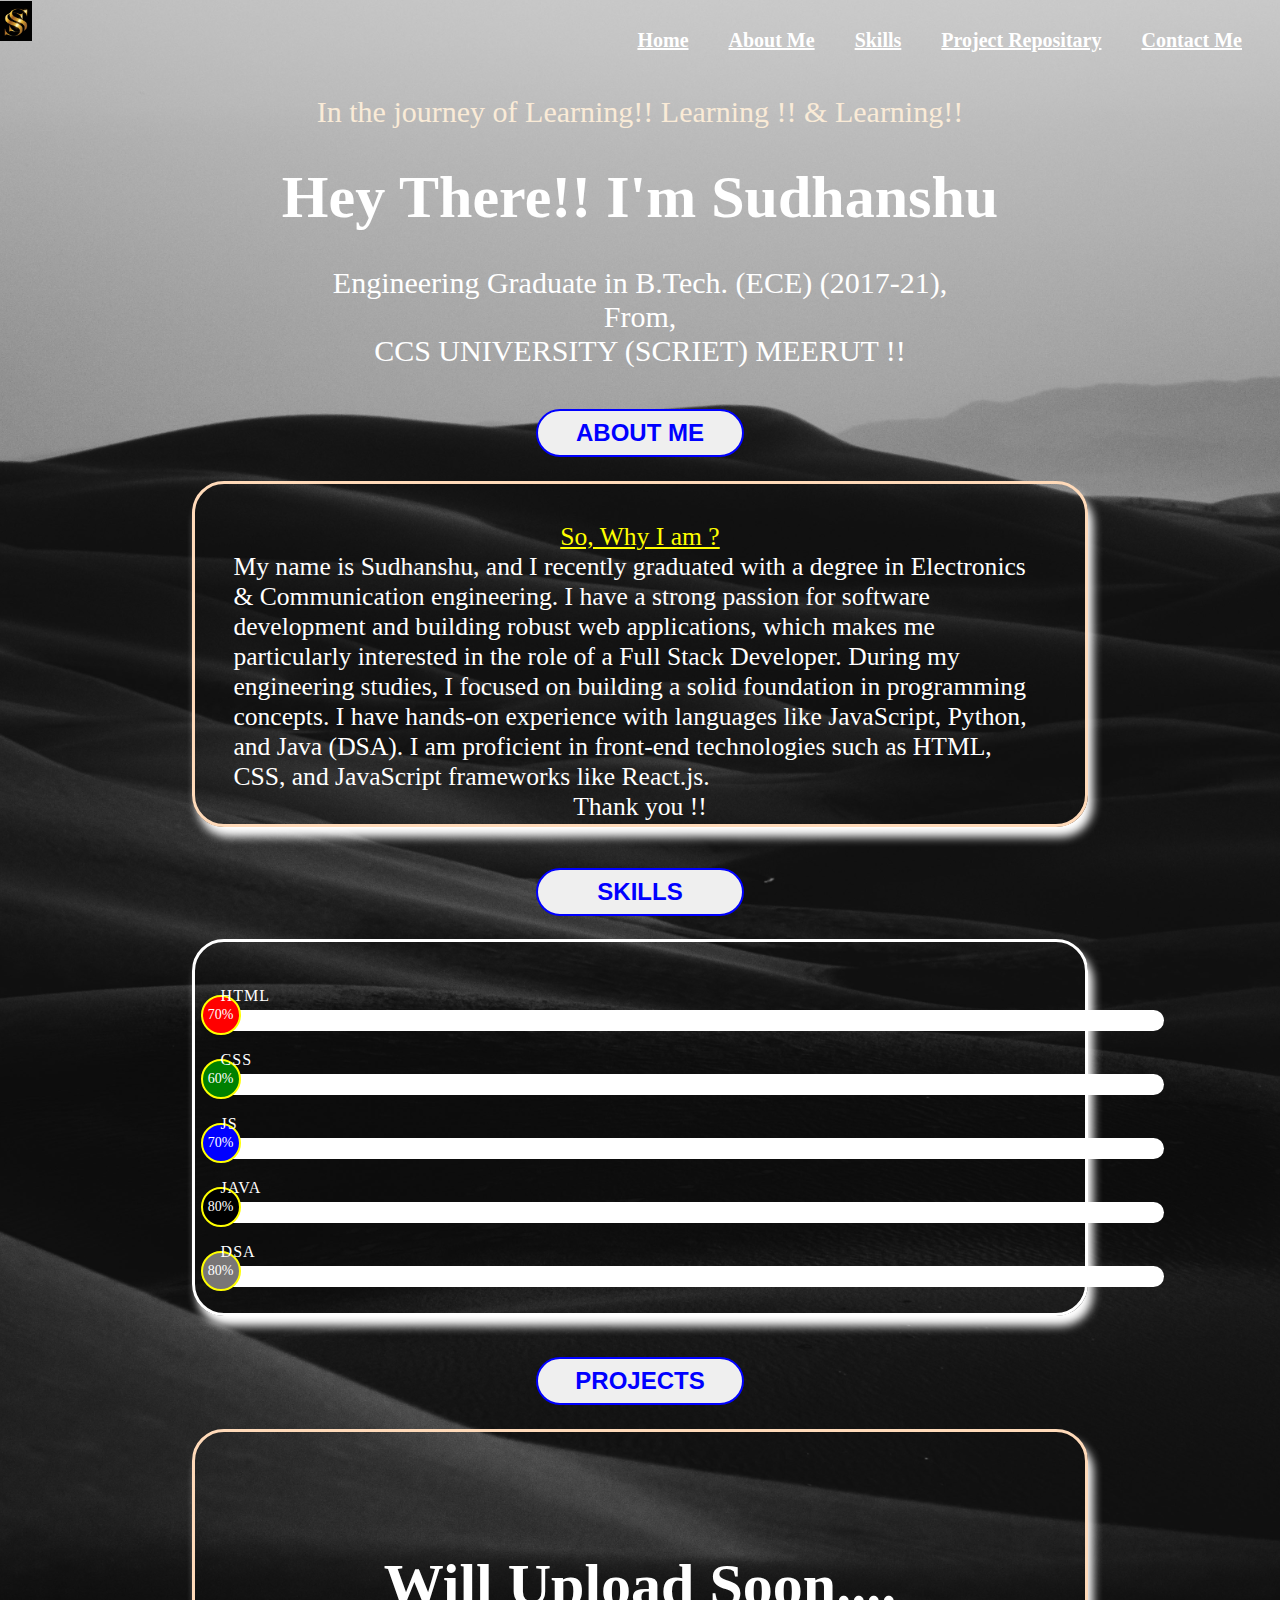
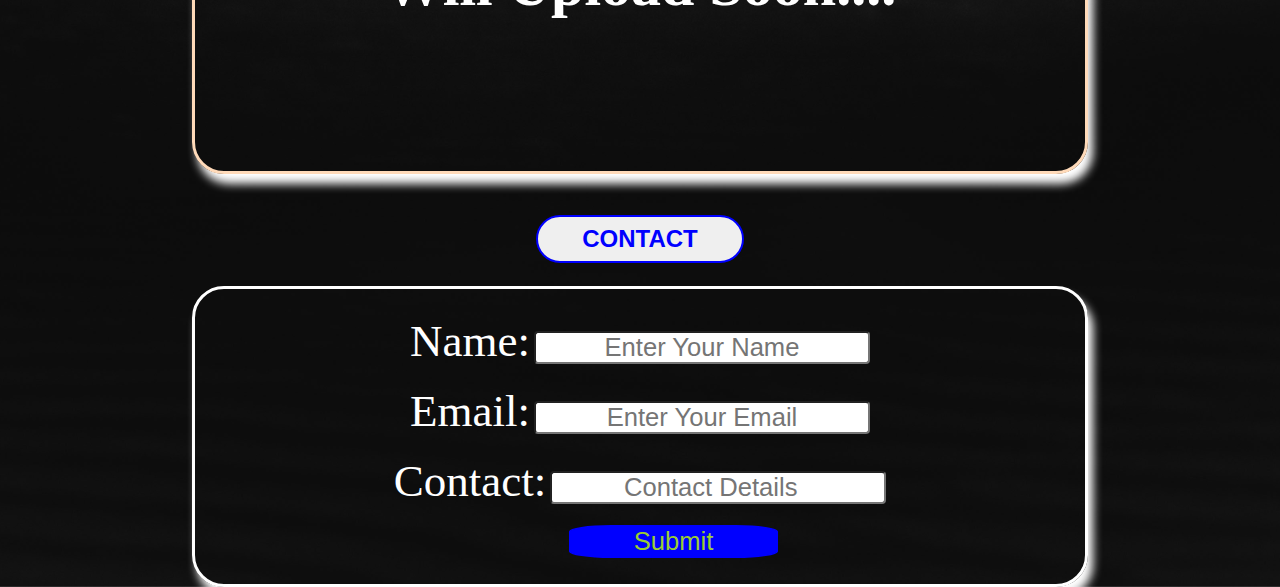
<file: index.html>
<!DOCTYPE html>
<html lang="en">

<head>
    <meta charset="UTF-8">
    <meta name="viewport" content="width=device-width, initial-scale=1.0">
    <title>My Portfolio</title>

    <link rel="stylesheet" href="https://cdnjs.cloudflare.com/ajax/libs/font-awesome/4.7.0/css/font-awesome.min.css">
    <link rel="stylesheet" href="./css/style.css">
    <link rel="stylesheet" href="./css/mediaquery.css">
    <script src="/js/index.js"></script>


</head>

<body class="bgimage">
    <div class="banner">
        <nav>
            <input type="checkbox" id="check">
            <label for="check" class="checkbtn" onclick="displayNavBar()">
                <i class="fa fa-bars"></i>
            </label>
            <label class="logo"><img src="./Image/logo.png" height="40px"></label>
            <ul id="navbar">
                <li><a class="active" href="#container">Home</a></li>
                <li><a class="active" href="#aboutme">About Me</a></li>
                <li><a class="active" href="#skills">Skills</a></li>
                <li><a class="active" href="#projects">Project Repositary</a></li>
                <li><a class="active" href="#contact">Contact Me</a></li>
            </ul>
        </nav>

        <div class="container" id="container">
            <span>In the journey of Learning!! Learning !! & Learning!!</span>
            <br><br>
            <h1>Hey There!! I'm Sudhanshu</h1><br>
            <p>Engineering Graduate in B.Tech. (ECE) (2017-21),
                <br> From,
                <br>
                CCS UNIVERSITY (SCRIET) MEERUT !!
            <!-- <div class="mynamepic">
                <p class="swingimage" id="fsd">Full Stack Developer !! </p>
            </div> -->
        </div>

        <div class="box" id="aboutme">
            <div class="center">
                <button>ABOUT ME</button>
            </div>
        </div>

        <div class="textcontainer">
            <div class="text">
                <p class="why">So, Why I am ?</p>
                My name is Sudhanshu, and I recently graduated with a degree
                in Electronics & Communication engineering. I have a strong passion for software development and
                building robust web applications, which makes me particularly interested in the role of a Full
                Stack Developer. During my engineering studies, I focused on building a solid foundation in programming concepts. I have hands-on experience with languages like JavaScript,
                Python, and Java (DSA). I am proficient in front-end technologies such as HTML, CSS, and
                JavaScript frameworks like React.js.<br>
                <p class="thank">Thank you !!</p>
            </div>

        </div>

      <div class="box" id="skills">
            <div class="center">
                <button>SKILLS</button>
            </div>
        </div>


        <div class="textcontainer1">
            <div class="container">
                <div class="skills">
                    <h2>HTML</h2>
                    <div class="progress-bar">
                        <div class="html"><span>70%</span></div>
                    </div>


                    <h2>CSS</h2>
                    <div class="progress-bar">
                        <div class="css"><span>60%</span></div>
                    </div>

                    <h2>JS</h2>
                    <div class="progress-bar">
                        <div class="js"><span>70%</span></div>
                    </div>

                    <h2>JAVA</h2>
                    <div class="progress-bar">
                        <div class="java"><span>80%</span></div>
                    </div>

                    <h2>DSA</h2>
                    <div class="progress-bar">
                        <div class="dsa"><span>80%</span></div>
                    </div>
                </div>
            </div>
        </div>




        <div class="box" id="projects">
            <div class="center">
                <button>PROJECTS</button>
            </div>
        </div>

        <div class="textcontainer">
            <div class="grid-container">
                <h1>Will Upload Soon....</h1>
            </div>
        </div>


        <div class="box" id="contact">
            <div class="center">
                <button>CONTACT</button>
            </div>
        </div>


        <div class="textcontainer3">
            <form>
                <label for="name">Name:</label>
                <input type="text" id="fname" name="name" placeholder="Enter Your Name" required><br><br>
                <label for="email">Email:</label>
                <input type="email" id="email" name="email" placeholder="Enter Your Email" required><br><br>
                <label for="email">Contact:</label>
                <input type="number" id="Number" name="Number" placeholder="Contact Details" required><br><br>
                <input type="submit" value="Submit" class="submit">
            </form>
        </div>  
    </div>
</body>

</html>
</file>
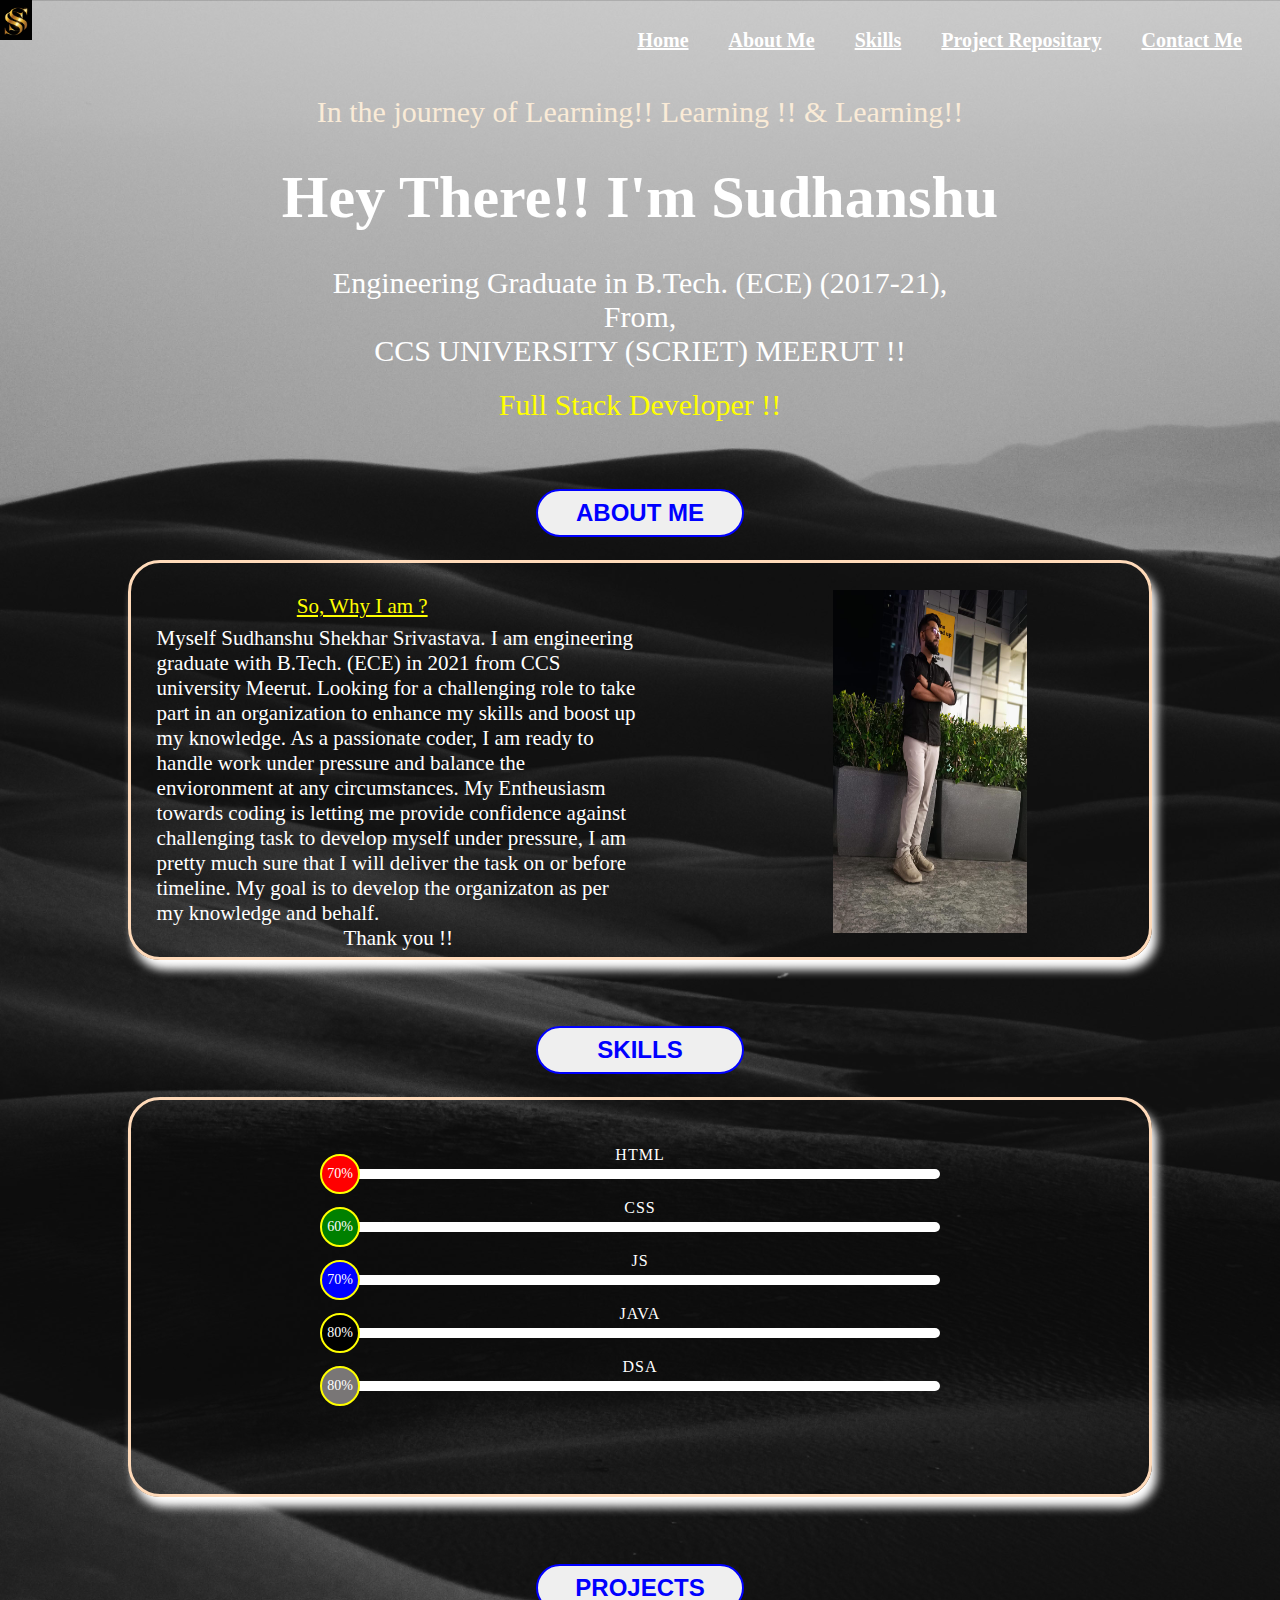
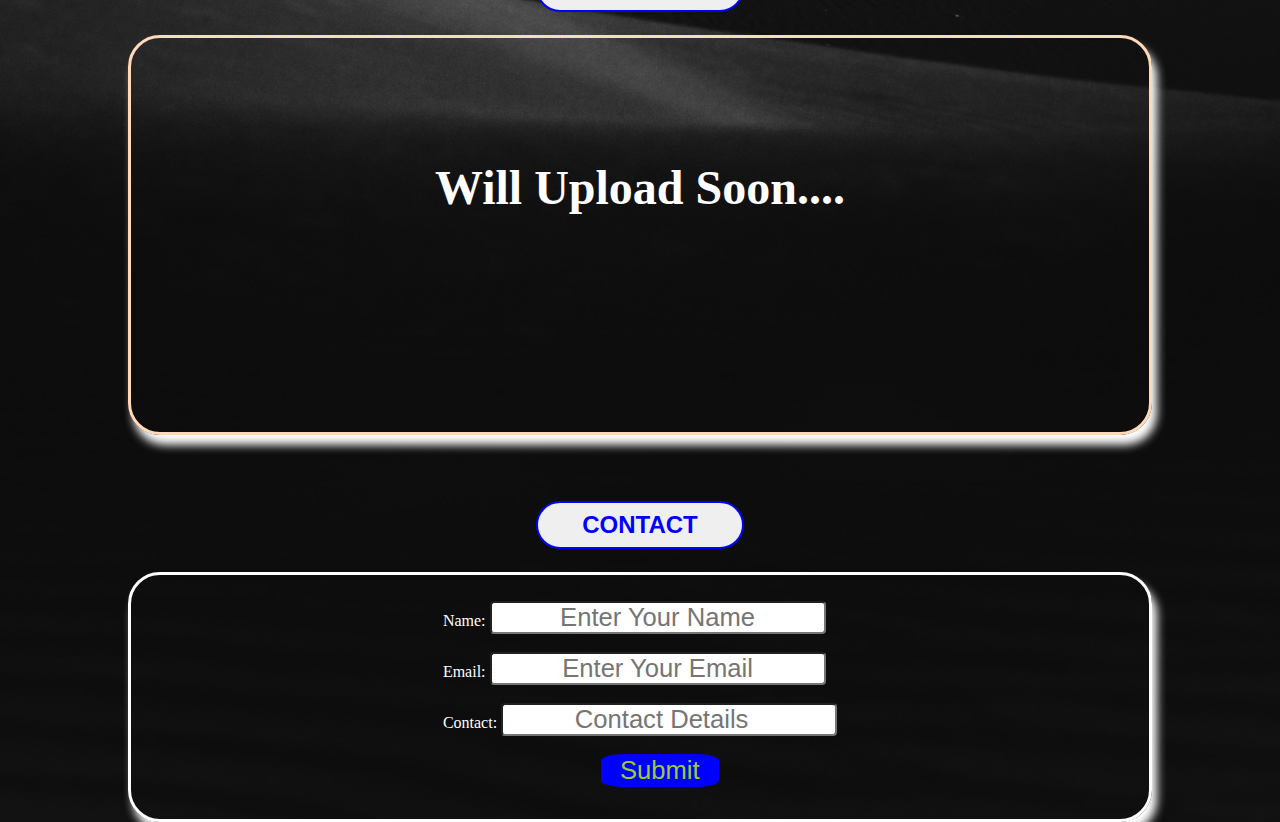
<file: Html/index.html>
<!DOCTYPE html>
<html lang="en">

<head>
    <meta charset="UTF-8">
    <meta name="viewport" content="width=device-width, initial-scale=1.0">
    <title>My Portfolio</title>

    <link rel="stylesheet" href="https://cdnjs.cloudflare.com/ajax/libs/font-awesome/4.7.0/css/font-awesome.min.css">
    <link rel="stylesheet" href="/css/index/index.css">
    <link rel="stylesheet" href="/css/index/mediaquery.css">
    <script src="/js/index.js"></script>


</head>

<body class="bgimage">
    <div class="banner">
        <nav>
            <input type="checkbox" id="check">
            <label for="check" class="checkbtn" onclick="displayNavBar()">
                <i class="fa fa-bars"></i>
            </label>
            <label class="logo"><img src="/Image/logo.png" height="40px"></label>
            <ul id="navbar">
                <li><a class="active" href="#container">Home</a></li>
                <li><a class="active" href="#aboutme">About Me</a></li>
                <li><a class="active" href="#skills">Skills</a></li>
                <li><a class="active" href="#projects">Project Repositary</a></li>
                <li><a class="active" href="#contact">Contact Me</a></li>
            </ul>
        </nav>

        <div class="container" id="container">
            <span>In the journey of Learning!! Learning !! & Learning!!</span>
            <br><br>
            <h1>Hey There!! I'm Sudhanshu</h1><br>
            <p>Engineering Graduate in B.Tech. (ECE) (2017-21),<br> From,</p>

            <P>CCS UNIVERSITY (SCRIET) MEERUT !!</P>
            <div class="mynamepic">
                <p class="swingimage" id="fsd">Full Stack Developer !! </p>
            </div>
        </div>

        <div class="box" id="aboutme">
            <div class="center">
                <button>ABOUT ME</button>
            </div>
        </div>

        <div class="textcontainer">
            <div class="text">
                <p class="why">So, Why I am ?</p>
                Myself Sudhanshu Shekhar Srivastava. I am engineering graduate with B.Tech. (ECE) in 2021 from CCS
                university Meerut. Looking for a challenging role to take part in an organization to enhance my skills
                and boost up my knowledge. As a passionate coder, I am ready to handle work under pressure and balance
                the envioronment at any circumstances. My Entheusiasm towards coding is letting me provide confidence
                against challenging task to develop myself under pressure, I am pretty much sure that I will deliver the
                task on or before timeline. My goal is to develop the organizaton as per my knowledge and behalf.<br>
                <p class="thank">Thank you !!</p>
            </div>

            <div class="image">
                <img src="/Image/my photo.jpg">
            </div>
        </div>

        <div class="box" id="skills">
            <div class="center">
                <button>SKILLS</button>
            </div>
        </div>

        <div class="textcontainer">
            <div class="container">
                <div class="skills">
                    <h2>HTML</h2>
                    <div class="progress-bar">
                        <div class="html"><span>70%</span></div>
                    </div>


                    <h2>CSS</h2>
                    <div class="progress-bar">
                        <div class="css"><span>60%</span></div>
                    </div>

                    <h2>JS</h2>
                    <div class="progress-bar">
                        <div class="js"><span>70%</span></div>
                    </div>

                    <h2>JAVA</h2>
                    <div class="progress-bar">
                        <div class="java"><span>80%</span></div>
                    </div>

                    <h2>DSA</h2>
                    <div class="progress-bar">
                        <div class="dsa"><span>80%</span></div>
                    </div>
                </div>
            </div>
        </div>




        <div class="box" id="projects">
            <div class="center">
                <button>PROJECTS</button>
            </div>
        </div>

        <div class="textcontainer">
            <div class="grid-container">
                <h1>Will Upload Soon....</h1>
                <!-- <div class="grid-item">
                    <a href="http://172.32.200.1:1000/fgtauth?05247dfb80d62c41"><img src="/Image/project image.png"
                            class="prjectimage" style="position: absolute; left: 24%;" height="90px"></a>
                </div> -->
                <!-- <div class="grid-item">
                    <a href="http://172.32.200.1:1000/fgtauth?05247dfb80d62c41"><img src="/Image/project image.png"
                            class="prjectimage" height="90px"></a>
                </div>

                <div class="grid-item">
                    <a href="http://172.32.200.1:1000/fgtauth?05247dfb80d62c41"><img src="/Image/project image.png"
                            class="prjectimage" height="90px"></a>
                </div> -->
            </div>
        </div>


        <div class="box" id="contact">
            <div class="center">
                <button>CONTACT</button>
            </div>
        </div>

        <div class="textcontainer1">
            <form>
                <label for="name">Name:</label>
                <input type="text" id="fname" name="name" placeholder="Enter Your Name" required><br><br>
                <label for="email">Email:</label>
                <input type="email" id="email" name="email" placeholder="Enter Your Email" required><br><br>

                <label for="email">Contact:</label>
                <input type="number" id="Number" name="Number" placeholder="Contact Details" required><br><br>


                <input type="submit" value="Submit" class="submit">
            </form>

        </div>

    </div>

</body>

</html>
</file>
<file: css/style.css>
*{
    margin: 0px;
    padding: 0;
    color: white;
    text-decoration: none;
    list-style: none;
    box-sizing: border-box;
    justify-content: center;
    
}

body{
    font-family: montserrat;
    background-image: url("../Image/home1.jpg");    
    background-size: cover;
    background-position: center; 
}


nav{
    height: 95px;
    width: 100%;
    font-weight: bolder;
}

nav ul{
    float: right;
    margin-right: 20px;
}

nav ul li{
    display: inline-block;
    line-height: 80px;
    margin: 0 5px;
    font-size: 20px;
}
nav ul li a:hover{
   background-color: rgb(219, 203, 203);
   border: 1px solid white;
   border-radius: 20%;
   color: black;
}

nav ul li a{
    padding: 7px 13px;
    border-radius: 3px;
    text-decoration: underline;

}

.checkbtn{
    font-size: 30px;
    float: right;
    cursor: pointer;
    line-height: 80px;
    margin-right: 40px;
    display: none;
}


#check{
    display: none;
}


@media (max-width:952px){
    nav ul li a{
        font-size: 16px;
    }
}

@media (max-width:858px){
    .checkbtn{
        display: block;
    }

    .banner{
        width: 100%;
        height: 300vh;
    }

    ul{
        position: absolute;
        width: 100%;
        height: 100vh;
        background: transparent;
        top: 80px;
        left: -100%;
        text-align: center;
        transition: all .5s;
    }
}


.mynamepic{
    text-align: center;
    margin-top: 20px;
    font-size: 30px;
}


.container{
    text-align: center;
    font-size: 30px;
}

.textcontainer1 .container .skills h2{
    text-align: left;
}

.container span{
    color: antiquewhite;
    margin: auto;
}

#fsd{
    color: yellow;
}

.box{
    padding-top: 5%;
    position: relative;
}


.why{
    text-align: center;
    color: yellow;
    text-decoration: underline;
}
.center {
    margin: 0;
    position: absolute;
    top: 100%;
    left: 50%;
    -ms-transform: translate(-50%, -50%);
    transform: translate(-50%, -50%);
}
.center button{
    color: black;
    width: 13rem;
    border-radius: 2rem;
    font-size: 24px;
    cursor: pointer;
    font-weight: bold;
    margin-top: 1%;
    height: 48px;
    color: blue;
    border: 2px solid blue;
}


.textcontainer{
    border: 3px solid peachpuff;
    border-radius: 2rem;
    box-shadow: 5px 10px 10px;
    height: 27vw;
    padding: 3%;
    width:70%;
    margin: auto;
    margin-top: 49px;
}


.text{
    font-size: 2vw;
}


.thank{
    text-align: center;
}



.textcontainer1{
    border: 3px solid;
    border-radius: 2rem;
    box-shadow: 5px 10px 10px;
    padding: 2%;
    width: 70%;
    margin: auto;
    margin-top: 3rem;
}


.skills h2{
    font-weight: 400;
    letter-spacing: 1px;
    margin-top: 20px;
    margin-bottom: 5px;
    font-size: 16px;
    
}

.progress-bar{
    background: white;
    width: 943px;
    height: 21px;
    border-radius: 11px;
}



.progress-bar div{
    height: 21px;
    border-radius: 10px;
    width: 0%;
}


.progress-bar div span{
    height: 40px;
    width: 40px;
    border-radius: 50%;
    background: inherit;
    border: 2px solid yellow;
    float: right;
    margin-top: -15px;
    margin-right: -20px;
    color: white;
    display: flex;
    align-items: center;
    justify-content: center;
    font-size: 14px;
}



.html{
    background: red;
    animation: html 1s linear forwards;
}

.css{
    background: green;
    animation: css 1s linear forwards;
}

.js{
    background: blue;
    animation: js 1s linear forwards;
}

.java{
    background: black;
    animation: java 1s linear forwards;
}

.dsa{
    animation: dsa 1s linear forwards;
    background: rgb(121, 118, 118);
}


@keyframes html{
    100%{
        width: 70%;
    }
}

@keyframes css{
    100%{
        width: 60%;
    }
}
@keyframes js{
    100%{
        width: 65%;
    }
}
@keyframes java{
    100%{
        width:80%;
    }
}

@keyframes dsa{
    100%{
        width: 80%;
    }
} 




.grid-container {

    text-align: center;
    align-items: center;
    padding: 10%;
    font-size: 30px;
  }


input{
    border-radius: 4px;
    font-size: 160%;
    color: black;
    text-align: center;
    align-items: center;
}



form{
    text-align: center;
}

.textcontainer3 .submit{
    border: 2px solid blue;
    background-color: blue;
    color: yellowgreen;
    width: 25%;
    justify-content: center;
    border-radius: 20%;
    position: relative;
    left: 4%;
    cursor: pointer;
}


label{
    font-size: 5vh;
}

.textcontainer3{
    border: 3px solid;
    border-radius: 2rem;
    box-shadow: 5px 10px 10px;
    padding: 2%;
    width: 70%;
    margin: auto;
    margin-top: 3rem;
}
</file>
<file: css/mediaquery.css>
@media only screen and (max-width: 1025px) {
    .textcontainer1{
        width: 72%;
    }
    .progress-bar {
        background: white;
        width: 684px;
        height: 21px;
        border-radius: 11px;
    }
}


@media only screen and (max-width: 769px) {
    .box{
        position: relative;
        top: 10px;
    }
    .progress-bar {
        background: white;
        width: 519px;
        height: 21px;
        border-radius: 11px;
    }
    .textcontainer1 {
        width: 72%;
        height: 390px;
    }
    .grid-container {
        font-size: 22px;
    }
    .textcontainer3 .submit {
        width: 50%;
    }
}
@media only screen and (max-width: 426px) {
    .container span {
      font-size: 17px;
    }
    .container h1{
        font-size: 30px;
        margin-top: -24px;
    }
    .container p{
        font-size: 17px;
        margin-top: -24px;
    }
    .box{
        position: relative;
        top: 18px;
    }
    .center button {
        width: 11rem;
        height: 31px;
        font-size: 4vh;
    }
    .progress-bar {
        background: white;
        width: 281px;
        height: 21px;
        border-radius: 11px;
    }
    .grid-container {
        font-size: 12px;
    }

    input {
        width: 220px;
    }
    
}


@media only screen and (max-width: 376px){
    .progress-bar {
        background: white;
        width: 244px;
        height: 21px;
        border-radius: 11px;
    }
    .textcontainer1 {
        width: 72%;
        height: 372px;
    }
    .grid-container {
        font-size: 10px;
    }
    .textcontainer3 .submit {
        width: 78%;
    }
}

@media only screen and (max-width: 321px) {
    .container span {
        font-size: 14px;
    }
    .container h1{
        font-size: 23px;
        margin-top: -30px;
    }

    .container p{
        font-size: 15px;
        margin-top: -24px;
    }

    .box{
        position: relative;
        top: 23px;
    }
    .progress-bar {
        background: white;
        width: 211px;
        height: 21px;
        border-radius: 11px;
    }
    .grid-container {
        font-size: 9px;
    }
    input {
        width: 206px;
    }
}




@media only screen and (max-width: 415px) {
    .center button {
        width: 13rem;
        height: 31px;
        font-size: 2vh;
    }
    .progress-bar {
        background: white;
        width: 250px;
        height: 14px;
        border-radius: 11px;
    }
    .progress-bar div {
        height: 14px;
        border-radius: 10px;
    }

    label {
        font-size: 3vh;
    }
    .textcontainer3{
        height: 319px;
    }
}
</file>
<file: css/index/index.css>
*{
    margin: 0px;
    padding: 0;
    color: white;
    text-decoration: none;
    list-style: none;
    box-sizing: border-box;
    justify-content: center;
    
}

body{
    font-family: montserrat;
    background-image: url(/Image/home1.jpg);    
    background-size: cover;
    background-position: center; 
}


nav{
    height: 95px;
    width: 100%;
    font-weight: bolder;
}
nav ul{
    float: right;
    margin-right: 20px;
}

nav ul li{
    display: inline-block;
    line-height: 80px;
    margin: 0 5px;
    font-size: 20px;
}
nav ul li a:hover{
   background-color: rgb(219, 203, 203);
   border: 1px solid white;
   border-radius: 20%;
   color: black;
}

nav ul li a{
    padding: 7px 13px;
    border-radius: 3px;
    text-decoration: underline;

}

.checkbtn{
    font-size: 30px;
    float: right;
    cursor: pointer;
    line-height: 80px;
    margin-right: 40px;
    display: none;
}


#check{
    display: none;
}

.banner{
    position: sticky;
}

@media (max-width:952px){
    nav ul li a{
        font-size: 16px;
    }
}

@media (max-width:858px){
    .checkbtn{
        display: block;
    }

    .banner{
        width: 100%;
        height: 300vh;
    }

    ul{
        position: absolute;
        width: 100%;
        height: 100vh;
        background: transparent;
        top: 80px;
        left: -100%;
        text-align: center;
        transition: all .5s;
    }
}


.mynamepic{
    text-align: center;
    margin-top: 20px;
    font-size: 30px;
}


.container{
    text-align: center;
    font-size: 30px;
    position: relative;
}

.container span{
    color: antiquewhite;
    margin: auto;
}

#fsd{
    color: yellow;
}

.box{
    padding-top: 7%;
    position: relative;
}


.why{
    margin-left: 29%;
    color: yellow;
    text-decoration: underline;
    line-height: 1.8;
}
.center {
    margin: 0;
    position: absolute;
    top: 100%;
    left: 50%;
    -ms-transform: translate(-50%, -50%);
    transform: translate(-50%, -50%);
}
.center button{
    color: black;
    width: 13rem;
    border-radius: 2rem;
    font-size: 24px;
    cursor: pointer;
    font-weight: bold;
    margin-top: 1%;
    height: 48px;
    color: blue;
    border: 2px solid blue;

}


.textcontainer{
    display: flex;
    flex-direction: row;
    border: 3px solid peachpuff;
    margin-top: 3rem;
    border-radius: 2rem;
    text-align:left;
    box-shadow: 5px 10px 10px;
    height: 400px;
    padding: 2%;
    width: 80%;
    margin-left: 10%;
}


.text{
    font-size: 23px;
    width: 50%; 
}

.thank{
    text-align: center;
}
.image{
    width: 50%;
}




.image>img{
    height: 100%;
    width: 40%;
    margin-top: 2px;
    margin-left: 40%;
}

.skills h2{
    font-weight: 400;
    letter-spacing: 1px;
    margin-top: 20px;
    margin-bottom: 5px;
    font-size: 16px;
    
}

.progress-bar{
    background: white;
    width: 600px;
    height: 10px;
    border-radius: 5px;
}



.progress-bar div{
    height: 10px;
    border-radius: 10px;
    width: 0%;
}


.progress-bar div span{
    height: 40px;
    width: 40px;
    border-radius: 50%;
    background: inherit;
    border: 2px solid yellow;
    float: right;
    margin-top: -15px;
    margin-right: -20px;
    color: white;
    display: flex;
    align-items: center;
    justify-content: center;
    font-size: 14px;
}



.html{
    background: red;
    animation: html 1s linear forwards;
}

.css{
    background: green;
    animation: css 1s linear forwards;
}

.js{
    background: blue;
    animation: js 1s linear forwards;
}

.java{
    background: black;
    animation: java 1s linear forwards;
}

.dsa{
    animation: dsa 1s linear forwards;
    background: rgb(121, 118, 118);
}


@keyframes html{
    100%{
        width: 70%;
    }
}

@keyframes css{
    100%{
        width: 60%;
    }
}
@keyframes js{
    100%{
        width: 65%;
    }
}
@keyframes java{
    100%{
        width:80%;
    }
}

@keyframes dsa{
    100%{
        width: 80%;
    }
} 

.textcontainer1{
    display: flex;
    flex-direction: row;
    border: 3px solid;
    margin-top: 3rem;
    border-radius: 2rem;
    text-align:left;
    box-shadow: 5px 10px 10px;
    height: 250px;
    padding: 2%;
    width: 80%;
    margin-left: 10%;
}


.grid-container {
    /* grid-template-columns: 100px 50px 100px;
    grid-template-rows: 80px auto 80px; 
    column-gap: 10px;
    row-gap: 15px; */
    text-align: center;
    align-items: center;
    padding: 10%;
    font-size: x-large;
  }

/* 
  .grid-item {
    padding: 20px;
    font-size: 30px;
    text-align: center;
  }

.projectimage{
    justify-content: left;
}

.textcontainer1 label{
    font-size: 200%;
} */

form input{
    /* color: black; */
    border-radius: 4px;
    font-size: 160%;
    color: black;
    text-align: center;
}

.textcontainer1 .submit{
    border: 2px solid blue;
    background-color: blue;
    color: yellowgreen;
    width: 30%;
    justify-content: center;
    border-radius: 20%;
    position: relative;
    left: 40%;
    cursor: pointer;
}
</file>
<file: css/index/mediaquery.css>
@media (max-width:1420px){
    .text{
        font-size: 22px;
    }
}

@media (max-width:1285px){
    .text{
        font-size: 21px;
    }
}


@media (max-width:1129px){
    .text{
        font-size: 20px;
    }
} 

@media (max-width:1015px){
    .text{
        font-size: 19px;
    }
    .image>img{
        width: 44%;
        height: 84%;
        margin-top: 9%;
    }
} 

@media (max-width:893px){
    .text{
        font-size: 18px;
        overflow: scroll;

    }
    .image>img{
        width: 50%;
    }

} 


@media (max-width:798px){
    .text{
        font-size: 17px;
    }
    .image>img{
        width: 50%;
    }
    .container h1{
        font-size: 40px;
    }
    span{
        font-size: 26px;
    }

    .box button{
        height: 27px;
        width: 200px;
        margin-top: 13%;
        font-size: 20px;
    }
    .progress-bar{
        background: white;
        width: 573px;
        height: 10px;
        border-radius: 5px;
        margin-left: 2%;
    }
} 

@media (max-width:715px){
    .text{
        font-size: 16px;
    }
    .image>img{
        width: 50%;
    }
    
} 

@media (max-width:778px) {
    .progress-bar{
        background: white;
        width: 550px;
        height: 10px;
        border-radius: 5px;
        margin-left: 2%;
    }
}

@media(max-width:768px){
    .progress-bar{
        width: 700%;
        margin-left: -250%;
    }
    .textcontainer{
        height: 35%;
    }
}


@media (max-width:755px){
    .text{
        font-size: 16px;
    }
    .image>img{
        width: 50%;
    }
} 


@media (max-width:724px){
    .text{
        font-size: 16px;
    }
    .image>img{
        width: 50%;
        
    }

    
    .progress-bar{
        background: white;
        width: 450px;
        height: 10px;
        border-radius: 5px;
        margin-left: 13%;
    }
} 


@media (max-width:645px){
    .text{
        font-size: 15px;
    }
    .container h1{
        font-size: 30px;
    }

    .container p{
        font-size: 22px;
    }
    .image>img{
        width: 50%;
        height: 75%;
        margin-top: 12%;
    }


    .progress-bar{
        background: white;
        width: 440px;
        height: 10px;
        border-radius: 5px;
        margin-left: 1%;
    }


} 

@media(max-width:647px) {
    .progress-bar{
        background: white;
        width: 440px;
        height: 10px;
        border-radius: 5px;
        margin-left: 1%;
    }
}


@media (max-width:637px) {
    .progress-bar{
        width: 375px;
    }
    .textcontainer{
        height: 35%;
    }
}



@media (max-width:574px){
    .text{
        font-size: 14px;
        margin-top: 12px;
    }
    span{
        font-size: 22px;
    }
    .image>img{
        width: 50%;
    }
    
    .progress-bar{
        background: white;
        width: 370px;
        height: 10px;
        border-radius: 5px;
        margin-left: 10%;
    }

} 



@media (max-width:537px){
    .text{
        font-size: 13px;
    }
    .image>img{
        width: 50%;
    }
    .textcontainer{
        height:37%;
    }
} 


@media (max-width:512px){
    .text{
        font-size: 13px;
    }
    .textcontainer{
        height: 26%;
    }
    .image>img{
        width: 50%;
    }

} 

@media(max-width:542px){
    .progress-bar{
        background: white;
        width: 300px;
        height: 10px;
        border-radius: 5px;
    }
    .textcontainer{
        height: 349px;
    }
}

@media (max-width:498px){
    .text{
        font-size: 12px;
    }
    .textcontainer{
        height: 35%;
    }
    .container span{
        font-size: 18px;
    }

    .container h1{
        font-size: 29px;
    }
    .container p{
        font-size: 20px;
    }
    .image>img{
        width: 50%;
    }

} 



@media (max-width:461px){
    .text{
        font-size: 12px;
    }
    .textcontainer{
        height: 35%;
    }
    .image>img{
        width: 50%;
    }

} 

@media (max-width:445px){
    .text{
        font-size: 11px;
    }
    .textcontainer{
        height: 35%;
    }
    .image>img{
        width: 50%;
    }
    .progress-bar{
        width: 268px;
    }
} 

@media(max-width:426px){
    .progress-bar{
        margin-left: -2%;
    }
}

@media(max-width:376px){
    .progress-bar{
        margin-left: -174%;
    }
}



@media (max-width:409px){
    .text{
        font-size: 15px;
    }
    .textcontainer{
        height: 19%;
    }
    .image>img{
        width: 50%;
    }
    .why{
        margin-left: 2%;
    }
    
    .container span{
        font-size: 16px;
    }



    .container h1{
        font-size: 24px;
    }
    .container p{
        font-size: 16px;
    }
} 

@media(max-width:408px){
    .textcontainer{
        height: 20rem;

    }
}

@media(max-width:397px){
    .progress-bar{
        width: 500%;
    }
    .container{
        margin-left: 10%;
    }
}



@media (max-width:354px){
    /* .text{
        font-size: 12px;
    } */
    .textcontainer{
        height: 30%;
    }
    .image>img{
        width: 50%;
        height: 60%;
        margin-top: 30%;
    }

} 


@media (max-width:346px) {
    .container span{
        font-size: 13px;
    }
    .container h1{
        font-size: 18px;
        margin-top: -7%;
    }
    .container p{
        font-size: 12px;
        word-spacing: 20%;
    }

}

@media (max-width:378px){
    .progress-bar {
        width: 430%;
    }
} 


@media (max-width:354px){
  .textcontainer{
    height: 20rem;
  }
  .progress-bar{
    width: 400%;
  }
} 


@media(max-width:310px){
    .progress-bar{
        width: 350%;
    }
}


@media(max-width:276px){
    .progress-bar{
        width: 300%;
    }
}



@media (max-width:295px){
    .image>img{
        width: 50%;
    }
}  


@media (max-width:594px){
    form input{
        font-size: 100%;
        
    }
    .textcontainer1 label{
        font-size: 170%;

    }
}

























/* 
@media screen and (max-width: 400px) {
    .textcontainer {
      flex-direction: column;
    }
  
    .textcontainer div{
      width: 100%;
    }
} */
</file>
